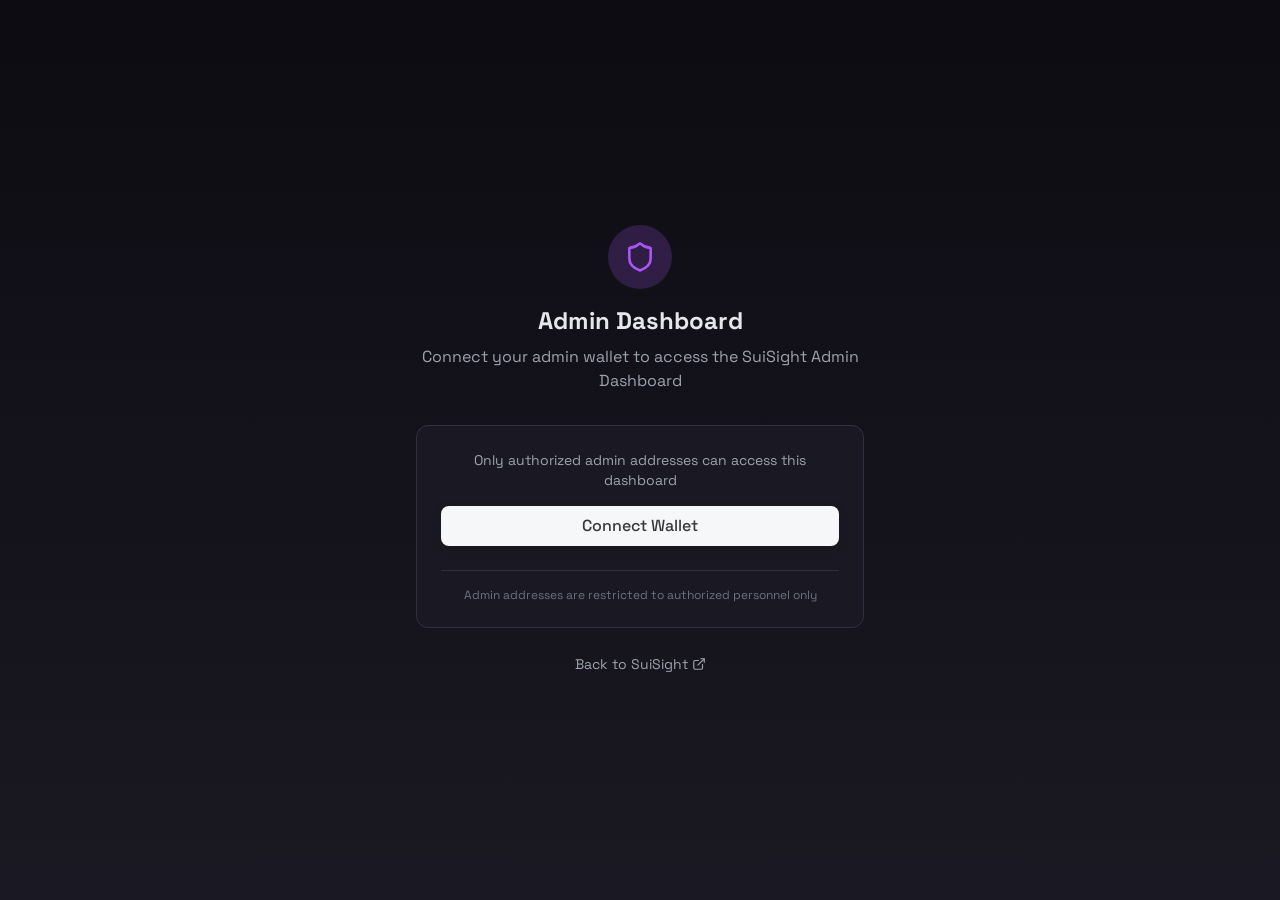
<file: index.html>
<!DOCTYPE html>
<html lang="en">
  <head>
    <meta charset="UTF-8" />
    <link rel="icon" type="image/svg+xml" href="/vite.svg" />
    <meta name="viewport" content="width=device-width, initial-scale=1.0" />
    <title>SuiSight Admin - Dashboard</title>
    <meta name="description" content="SuiSight Admin Dashboard - Manage DAO proposals and prediction markets" />
    
    <!-- Preload critical fonts -->
    <link rel="preconnect" href="https://fonts.googleapis.com">
    <link rel="preconnect" href="https://fonts.gstatic.com" crossorigin>
    
    <!-- CSS Variables for theming -->
    <style>
      :root {
        --brand-primary: #0ea5e9;
        --brand-primary-hover: #0284c7;
        --brand-secondary: #06b6d4;
        --brand-accent: #8b5cf6;
        --brand-success: #10b981;
        --brand-warning: #f59e0b;
        --brand-error: #ef4444;
        --brand-bg: #0a0f1c;
        --brand-surface: #1a1f2e;
        --brand-outline: #2a2f3e;
        --brand-text-primary: #ffffff;
        --brand-text-secondary: #94a3b8;
        --brand-text-muted: #64748b;
      }
      
      /* Dark theme overrides */
      @media (prefers-color-scheme: dark) {
        :root {
          --brand-bg: #0a0f1c;
          --brand-surface: #1a1f2e;
          --brand-outline: #2a2f3e;
          --brand-text-primary: #ffffff;
          --brand-text-secondary: #94a3b8;
          --brand-text-muted: #64748b;
        }
      }
      
      /* Loading spinner */
      .loading-spinner {
        display: inline-block;
        width: 20px;
        height: 20px;
        border: 3px solid rgba(255, 255, 255, 0.3);
        border-radius: 50%;
        border-top-color: var(--brand-primary);
        animation: spin 1s ease-in-out infinite;
      }
      
      @keyframes spin {
        to { transform: rotate(360deg); }
      }
      
      /* Initial loading state */
      body {
        margin: 0;
        padding: 0;
        font-family: -apple-system, BlinkMacSystemFont, 'Segoe UI', Roboto, Oxygen, Ubuntu, Cantarell, sans-serif;
        background-color: var(--brand-bg);
        color: var(--brand-text-primary);
        line-height: 1.6;
      }
      
      #root {
        min-height: 100vh;
        display: flex;
        align-items: center;
        justify-content: center;
      }
      
      .initial-loading {
        text-align: center;
        padding: 2rem;
      }
      
      .initial-loading h1 {
        margin: 0 0 1rem 0;
        font-size: 2rem;
        font-weight: 700;
        color: var(--brand-primary);
      }
      
      .initial-loading p {
        margin: 0 0 1.5rem 0;
        color: var(--brand-text-secondary);
      }
    </style>
    <script type="module" crossorigin src="/assets/index-CqdfZawt.js"></script>
    <link rel="stylesheet" crossorigin href="/assets/index-DRM-BKCk.css">
  </head>
  <body>
    <div id="root">
      <div class="initial-loading">
        <h1>SuiSight Admin</h1>
        <p>Loading admin dashboard...</p>
        <div class="loading-spinner"></div>
      </div>
    </div>
  </body>
</html>
</file>
<file: assets/index-DRM-BKCk.css>
@charset "UTF-8";@import"https://fonts.googleapis.com/css2?family=Space+Grotesk:wght@300;400;500;600;700&display=swap";.react-datepicker__navigation-icon:before,.react-datepicker__year-read-view--down-arrow,.react-datepicker__month-read-view--down-arrow,.react-datepicker__month-year-read-view--down-arrow{border-color:#ccc;border-style:solid;border-width:3px 3px 0 0;content:"";display:block;height:9px;position:absolute;top:6px;width:9px}.react-datepicker-wrapper{display:inline-block;padding:0;border:0}.react-datepicker{font-family:Helvetica Neue,helvetica,arial,sans-serif;font-size:.8rem;background-color:#fff;color:#000;border:1px solid #aeaeae;border-radius:.3rem;display:inline-block;position:relative;line-height:initial}.react-datepicker--time-only .react-datepicker__time-container{border-left:0}.react-datepicker--time-only .react-datepicker__time,.react-datepicker--time-only .react-datepicker__time-box{border-bottom-left-radius:.3rem;border-bottom-right-radius:.3rem}.react-datepicker-popper{z-index:1;line-height:0}.react-datepicker-popper .react-datepicker__triangle{stroke:#aeaeae}.react-datepicker-popper[data-placement^=bottom] .react-datepicker__triangle{fill:#f0f0f0;color:#f0f0f0}.react-datepicker-popper[data-placement^=top] .react-datepicker__triangle{fill:#fff;color:#fff}.react-datepicker__header{text-align:center;background-color:#f0f0f0;border-bottom:1px solid #aeaeae;border-top-left-radius:.3rem;padding:8px 0;position:relative}.react-datepicker__header--time{padding-bottom:8px;padding-left:5px;padding-right:5px}.react-datepicker__header--time:not(.react-datepicker__header--time--only){border-top-left-radius:0}.react-datepicker__header:not(.react-datepicker__header--has-time-select){border-top-right-radius:.3rem}.react-datepicker__year-dropdown-container--select,.react-datepicker__month-dropdown-container--select,.react-datepicker__month-year-dropdown-container--select,.react-datepicker__year-dropdown-container--scroll,.react-datepicker__month-dropdown-container--scroll,.react-datepicker__month-year-dropdown-container--scroll{display:inline-block;margin:0 15px}.react-datepicker__current-month,.react-datepicker-time__header,.react-datepicker-year-header{margin-top:0;color:#000;font-weight:700;font-size:.944rem}h2.react-datepicker__current-month{padding:0;margin:0}.react-datepicker-time__header{text-overflow:ellipsis;white-space:nowrap;overflow:hidden}.react-datepicker__navigation{align-items:center;background:none;display:flex;justify-content:center;text-align:center;cursor:pointer;position:absolute;top:2px;padding:0;border:none;z-index:1;height:32px;width:32px;text-indent:-999em;overflow:hidden}.react-datepicker__navigation--previous{left:2px}.react-datepicker__navigation--next{right:2px}.react-datepicker__navigation--next--with-time:not(.react-datepicker__navigation--next--with-today-button){right:85px}.react-datepicker__navigation--years{position:relative;top:0;display:block;margin-left:auto;margin-right:auto}.react-datepicker__navigation--years-previous{top:4px}.react-datepicker__navigation--years-upcoming{top:-4px}.react-datepicker__navigation:hover *:before{border-color:#a6a6a6}.react-datepicker__navigation-icon{position:relative;top:-1px;font-size:20px;width:0}.react-datepicker__navigation-icon--next{left:-2px}.react-datepicker__navigation-icon--next:before{transform:rotate(45deg);left:-7px}.react-datepicker__navigation-icon--previous{right:-2px}.react-datepicker__navigation-icon--previous:before{transform:rotate(225deg);right:-7px}.react-datepicker__month-container{float:left}.react-datepicker__year{margin:.4rem;text-align:center}.react-datepicker__year-wrapper{display:flex;flex-wrap:wrap;max-width:180px}.react-datepicker__year .react-datepicker__year-text{display:inline-block;width:4rem;margin:2px}.react-datepicker__month{margin:.4rem;text-align:center}.react-datepicker__month .react-datepicker__month-text,.react-datepicker__month .react-datepicker__quarter-text{display:inline-block;width:4rem;margin:2px}.react-datepicker__input-time-container{clear:both;width:100%;float:left;margin:5px 0 10px 15px;text-align:left}.react-datepicker__input-time-container .react-datepicker-time__caption,.react-datepicker__input-time-container .react-datepicker-time__input-container{display:inline-block}.react-datepicker__input-time-container .react-datepicker-time__input-container .react-datepicker-time__input{display:inline-block;margin-left:10px}.react-datepicker__input-time-container .react-datepicker-time__input-container .react-datepicker-time__input input{width:auto}.react-datepicker__input-time-container .react-datepicker-time__input-container .react-datepicker-time__input input[type=time]::-webkit-inner-spin-button,.react-datepicker__input-time-container .react-datepicker-time__input-container .react-datepicker-time__input input[type=time]::-webkit-outer-spin-button{-webkit-appearance:none;margin:0}.react-datepicker__input-time-container .react-datepicker-time__input-container .react-datepicker-time__input input[type=time]{-moz-appearance:textfield}.react-datepicker__input-time-container .react-datepicker-time__input-container .react-datepicker-time__delimiter{margin-left:5px;display:inline-block}.react-datepicker__time-container{float:right;border-left:1px solid #aeaeae;width:85px}.react-datepicker__time-container--with-today-button{display:inline;border:1px solid #aeaeae;border-radius:.3rem;position:absolute;right:-87px;top:0}.react-datepicker__time-container .react-datepicker__time{position:relative;background:#fff;border-bottom-right-radius:.3rem}.react-datepicker__time-container .react-datepicker__time .react-datepicker__time-box{width:85px;overflow-x:hidden;margin:0 auto;text-align:center;border-bottom-right-radius:.3rem}.react-datepicker__time-container .react-datepicker__time .react-datepicker__time-box ul.react-datepicker__time-list{list-style:none;margin:0;height:calc(195px + .85rem);overflow-y:scroll;padding-right:0;padding-left:0;width:100%;box-sizing:content-box}.react-datepicker__time-container .react-datepicker__time .react-datepicker__time-box ul.react-datepicker__time-list li.react-datepicker__time-list-item{height:30px;padding:5px 10px;white-space:nowrap}.react-datepicker__time-container .react-datepicker__time .react-datepicker__time-box ul.react-datepicker__time-list li.react-datepicker__time-list-item:hover{cursor:pointer;background-color:#f0f0f0}.react-datepicker__time-container .react-datepicker__time .react-datepicker__time-box ul.react-datepicker__time-list li.react-datepicker__time-list-item--selected{background-color:#216ba5;color:#fff;font-weight:700}.react-datepicker__time-container .react-datepicker__time .react-datepicker__time-box ul.react-datepicker__time-list li.react-datepicker__time-list-item--selected:hover{background-color:#216ba5}.react-datepicker__time-container .react-datepicker__time .react-datepicker__time-box ul.react-datepicker__time-list li.react-datepicker__time-list-item--disabled{color:#ccc}.react-datepicker__time-container .react-datepicker__time .react-datepicker__time-box ul.react-datepicker__time-list li.react-datepicker__time-list-item--disabled:hover{cursor:default;background-color:transparent}.react-datepicker__week-number{color:#ccc;display:inline-block;width:1.7rem;line-height:1.7rem;text-align:center;margin:.166rem}.react-datepicker__week-number.react-datepicker__week-number--clickable{cursor:pointer}.react-datepicker__week-number.react-datepicker__week-number--clickable:not(.react-datepicker__week-number--selected):hover{border-radius:.3rem;background-color:#f0f0f0}.react-datepicker__week-number--selected{border-radius:.3rem;background-color:#216ba5;color:#fff}.react-datepicker__week-number--selected:hover{background-color:#1d5d90}.react-datepicker__day-names{white-space:nowrap;margin-bottom:-8px}.react-datepicker__week{white-space:nowrap}.react-datepicker__day-name,.react-datepicker__day,.react-datepicker__time-name{color:#000;display:inline-block;width:1.7rem;line-height:1.7rem;text-align:center;margin:.166rem}.react-datepicker__day,.react-datepicker__month-text,.react-datepicker__quarter-text,.react-datepicker__year-text{cursor:pointer}.react-datepicker__day:not([aria-disabled=true]):hover,.react-datepicker__month-text:not([aria-disabled=true]):hover,.react-datepicker__quarter-text:not([aria-disabled=true]):hover,.react-datepicker__year-text:not([aria-disabled=true]):hover{border-radius:.3rem;background-color:#f0f0f0}.react-datepicker__day--today,.react-datepicker__month-text--today,.react-datepicker__quarter-text--today,.react-datepicker__year-text--today{font-weight:700}.react-datepicker__day--highlighted,.react-datepicker__month-text--highlighted,.react-datepicker__quarter-text--highlighted,.react-datepicker__year-text--highlighted{border-radius:.3rem;background-color:#3dcc4a;color:#fff}.react-datepicker__day--highlighted:not([aria-disabled=true]):hover,.react-datepicker__month-text--highlighted:not([aria-disabled=true]):hover,.react-datepicker__quarter-text--highlighted:not([aria-disabled=true]):hover,.react-datepicker__year-text--highlighted:not([aria-disabled=true]):hover{background-color:#32be3f}.react-datepicker__day--highlighted-custom-1,.react-datepicker__month-text--highlighted-custom-1,.react-datepicker__quarter-text--highlighted-custom-1,.react-datepicker__year-text--highlighted-custom-1{color:#f0f}.react-datepicker__day--highlighted-custom-2,.react-datepicker__month-text--highlighted-custom-2,.react-datepicker__quarter-text--highlighted-custom-2,.react-datepicker__year-text--highlighted-custom-2{color:green}.react-datepicker__day--holidays,.react-datepicker__month-text--holidays,.react-datepicker__quarter-text--holidays,.react-datepicker__year-text--holidays{position:relative;border-radius:.3rem;background-color:#ff6803;color:#fff}.react-datepicker__day--holidays .overlay,.react-datepicker__month-text--holidays .overlay,.react-datepicker__quarter-text--holidays .overlay,.react-datepicker__year-text--holidays .overlay{position:absolute;bottom:100%;left:50%;transform:translate(-50%);background-color:#333;color:#fff;padding:4px;border-radius:4px;white-space:nowrap;visibility:hidden;opacity:0;transition:visibility 0s,opacity .3s ease-in-out}.react-datepicker__day--holidays:not([aria-disabled=true]):hover,.react-datepicker__month-text--holidays:not([aria-disabled=true]):hover,.react-datepicker__quarter-text--holidays:not([aria-disabled=true]):hover,.react-datepicker__year-text--holidays:not([aria-disabled=true]):hover{background-color:#cf5300}.react-datepicker__day--holidays:hover .overlay,.react-datepicker__month-text--holidays:hover .overlay,.react-datepicker__quarter-text--holidays:hover .overlay,.react-datepicker__year-text--holidays:hover .overlay{visibility:visible;opacity:1}.react-datepicker__day--selected,.react-datepicker__day--in-selecting-range,.react-datepicker__day--in-range,.react-datepicker__month-text--selected,.react-datepicker__month-text--in-selecting-range,.react-datepicker__month-text--in-range,.react-datepicker__quarter-text--selected,.react-datepicker__quarter-text--in-selecting-range,.react-datepicker__quarter-text--in-range,.react-datepicker__year-text--selected,.react-datepicker__year-text--in-selecting-range,.react-datepicker__year-text--in-range{border-radius:.3rem;background-color:#216ba5;color:#fff}.react-datepicker__day--selected:not([aria-disabled=true]):hover,.react-datepicker__day--in-selecting-range:not([aria-disabled=true]):hover,.react-datepicker__day--in-range:not([aria-disabled=true]):hover,.react-datepicker__month-text--selected:not([aria-disabled=true]):hover,.react-datepicker__month-text--in-selecting-range:not([aria-disabled=true]):hover,.react-datepicker__month-text--in-range:not([aria-disabled=true]):hover,.react-datepicker__quarter-text--selected:not([aria-disabled=true]):hover,.react-datepicker__quarter-text--in-selecting-range:not([aria-disabled=true]):hover,.react-datepicker__quarter-text--in-range:not([aria-disabled=true]):hover,.react-datepicker__year-text--selected:not([aria-disabled=true]):hover,.react-datepicker__year-text--in-selecting-range:not([aria-disabled=true]):hover,.react-datepicker__year-text--in-range:not([aria-disabled=true]):hover{background-color:#1d5d90}.react-datepicker__day--keyboard-selected,.react-datepicker__month-text--keyboard-selected,.react-datepicker__quarter-text--keyboard-selected,.react-datepicker__year-text--keyboard-selected{border-radius:.3rem;background-color:#bad9f1;color:#000}.react-datepicker__day--keyboard-selected:not([aria-disabled=true]):hover,.react-datepicker__month-text--keyboard-selected:not([aria-disabled=true]):hover,.react-datepicker__quarter-text--keyboard-selected:not([aria-disabled=true]):hover,.react-datepicker__year-text--keyboard-selected:not([aria-disabled=true]):hover{background-color:#1d5d90}.react-datepicker__day--in-selecting-range:not(.react-datepicker__day--in-range,.react-datepicker__month-text--in-range,.react-datepicker__quarter-text--in-range,.react-datepicker__year-text--in-range),.react-datepicker__month-text--in-selecting-range:not(.react-datepicker__day--in-range,.react-datepicker__month-text--in-range,.react-datepicker__quarter-text--in-range,.react-datepicker__year-text--in-range),.react-datepicker__quarter-text--in-selecting-range:not(.react-datepicker__day--in-range,.react-datepicker__month-text--in-range,.react-datepicker__quarter-text--in-range,.react-datepicker__year-text--in-range),.react-datepicker__year-text--in-selecting-range:not(.react-datepicker__day--in-range,.react-datepicker__month-text--in-range,.react-datepicker__quarter-text--in-range,.react-datepicker__year-text--in-range){background-color:#216ba580}.react-datepicker__month--selecting-range .react-datepicker__day--in-range:not(.react-datepicker__day--in-selecting-range,.react-datepicker__month-text--in-selecting-range,.react-datepicker__quarter-text--in-selecting-range,.react-datepicker__year-text--in-selecting-range),.react-datepicker__year--selecting-range .react-datepicker__day--in-range:not(.react-datepicker__day--in-selecting-range,.react-datepicker__month-text--in-selecting-range,.react-datepicker__quarter-text--in-selecting-range,.react-datepicker__year-text--in-selecting-range),.react-datepicker__month--selecting-range .react-datepicker__month-text--in-range:not(.react-datepicker__day--in-selecting-range,.react-datepicker__month-text--in-selecting-range,.react-datepicker__quarter-text--in-selecting-range,.react-datepicker__year-text--in-selecting-range),.react-datepicker__year--selecting-range .react-datepicker__month-text--in-range:not(.react-datepicker__day--in-selecting-range,.react-datepicker__month-text--in-selecting-range,.react-datepicker__quarter-text--in-selecting-range,.react-datepicker__year-text--in-selecting-range),.react-datepicker__month--selecting-range .react-datepicker__quarter-text--in-range:not(.react-datepicker__day--in-selecting-range,.react-datepicker__month-text--in-selecting-range,.react-datepicker__quarter-text--in-selecting-range,.react-datepicker__year-text--in-selecting-range),.react-datepicker__year--selecting-range .react-datepicker__quarter-text--in-range:not(.react-datepicker__day--in-selecting-range,.react-datepicker__month-text--in-selecting-range,.react-datepicker__quarter-text--in-selecting-range,.react-datepicker__year-text--in-selecting-range),.react-datepicker__month--selecting-range .react-datepicker__year-text--in-range:not(.react-datepicker__day--in-selecting-range,.react-datepicker__month-text--in-selecting-range,.react-datepicker__quarter-text--in-selecting-range,.react-datepicker__year-text--in-selecting-range),.react-datepicker__year--selecting-range .react-datepicker__year-text--in-range:not(.react-datepicker__day--in-selecting-range,.react-datepicker__month-text--in-selecting-range,.react-datepicker__quarter-text--in-selecting-range,.react-datepicker__year-text--in-selecting-range){background-color:#f0f0f0;color:#000}.react-datepicker__day--disabled,.react-datepicker__month-text--disabled,.react-datepicker__quarter-text--disabled,.react-datepicker__year-text--disabled{cursor:default;color:#ccc}.react-datepicker__day--disabled .overlay,.react-datepicker__month-text--disabled .overlay,.react-datepicker__quarter-text--disabled .overlay,.react-datepicker__year-text--disabled .overlay{position:absolute;bottom:70%;left:50%;transform:translate(-50%);background-color:#333;color:#fff;padding:4px;border-radius:4px;white-space:nowrap;visibility:hidden;opacity:0;transition:visibility 0s,opacity .3s ease-in-out}.react-datepicker__input-container{position:relative;display:inline-block;width:100%}.react-datepicker__input-container .react-datepicker__calendar-icon{position:absolute;padding:.5rem;box-sizing:content-box}.react-datepicker__view-calendar-icon input{padding:6px 10px 5px 25px}.react-datepicker__year-read-view,.react-datepicker__month-read-view,.react-datepicker__month-year-read-view{border:1px solid transparent;border-radius:.3rem;position:relative}.react-datepicker__year-read-view:hover,.react-datepicker__month-read-view:hover,.react-datepicker__month-year-read-view:hover{cursor:pointer}.react-datepicker__year-read-view:hover .react-datepicker__year-read-view--down-arrow,.react-datepicker__year-read-view:hover .react-datepicker__month-read-view--down-arrow,.react-datepicker__month-read-view:hover .react-datepicker__year-read-view--down-arrow,.react-datepicker__month-read-view:hover .react-datepicker__month-read-view--down-arrow,.react-datepicker__month-year-read-view:hover .react-datepicker__year-read-view--down-arrow,.react-datepicker__month-year-read-view:hover .react-datepicker__month-read-view--down-arrow{border-top-color:#b3b3b3}.react-datepicker__year-read-view--down-arrow,.react-datepicker__month-read-view--down-arrow,.react-datepicker__month-year-read-view--down-arrow{transform:rotate(135deg);right:-16px;top:0}.react-datepicker__year-dropdown,.react-datepicker__month-dropdown,.react-datepicker__month-year-dropdown{background-color:#f0f0f0;position:absolute;width:50%;left:25%;top:30px;z-index:1;text-align:center;border-radius:.3rem;border:1px solid #aeaeae}.react-datepicker__year-dropdown:hover,.react-datepicker__month-dropdown:hover,.react-datepicker__month-year-dropdown:hover{cursor:pointer}.react-datepicker__year-dropdown--scrollable,.react-datepicker__month-dropdown--scrollable,.react-datepicker__month-year-dropdown--scrollable{height:150px;overflow-y:scroll}.react-datepicker__year-option,.react-datepicker__month-option,.react-datepicker__month-year-option{line-height:20px;width:100%;display:block;margin-left:auto;margin-right:auto}.react-datepicker__year-option:first-of-type,.react-datepicker__month-option:first-of-type,.react-datepicker__month-year-option:first-of-type{border-top-left-radius:.3rem;border-top-right-radius:.3rem}.react-datepicker__year-option:last-of-type,.react-datepicker__month-option:last-of-type,.react-datepicker__month-year-option:last-of-type{-webkit-user-select:none;-moz-user-select:none;user-select:none;border-bottom-left-radius:.3rem;border-bottom-right-radius:.3rem}.react-datepicker__year-option:hover,.react-datepicker__month-option:hover,.react-datepicker__month-year-option:hover{background-color:#ccc}.react-datepicker__year-option:hover .react-datepicker__navigation--years-upcoming,.react-datepicker__month-option:hover .react-datepicker__navigation--years-upcoming,.react-datepicker__month-year-option:hover .react-datepicker__navigation--years-upcoming{border-bottom-color:#b3b3b3}.react-datepicker__year-option:hover .react-datepicker__navigation--years-previous,.react-datepicker__month-option:hover .react-datepicker__navigation--years-previous,.react-datepicker__month-year-option:hover .react-datepicker__navigation--years-previous{border-top-color:#b3b3b3}.react-datepicker__year-option--selected,.react-datepicker__month-option--selected,.react-datepicker__month-year-option--selected{position:absolute;left:15px}.react-datepicker__close-icon{cursor:pointer;background-color:transparent;border:0;outline:0;padding:0 6px 0 0;position:absolute;top:0;right:0;height:100%;display:table-cell;vertical-align:middle}.react-datepicker__close-icon:after{cursor:pointer;background-color:#216ba5;color:#fff;border-radius:50%;height:16px;width:16px;padding:2px;font-size:12px;line-height:1;text-align:center;display:table-cell;vertical-align:middle;content:"×"}.react-datepicker__close-icon--disabled{cursor:default}.react-datepicker__close-icon--disabled:after{cursor:default;background-color:#ccc}.react-datepicker__today-button{background:#f0f0f0;border-top:1px solid #aeaeae;cursor:pointer;text-align:center;font-weight:700;padding:5px 0;clear:left}.react-datepicker__portal{position:fixed;width:100vw;height:100vh;background-color:#000c;left:0;top:0;justify-content:center;align-items:center;display:flex;z-index:2147483647}.react-datepicker__portal .react-datepicker__day-name,.react-datepicker__portal .react-datepicker__day,.react-datepicker__portal .react-datepicker__time-name{width:3rem;line-height:3rem}@media (max-width: 400px),(max-height: 550px){.react-datepicker__portal .react-datepicker__day-name,.react-datepicker__portal .react-datepicker__day,.react-datepicker__portal .react-datepicker__time-name{width:2rem;line-height:2rem}}.react-datepicker__portal .react-datepicker__current-month,.react-datepicker__portal .react-datepicker-time__header{font-size:1.44rem}.react-datepicker__children-container{width:13.8rem;margin:.4rem;padding-right:.2rem;padding-left:.2rem;height:auto}.react-datepicker__aria-live{position:absolute;clip-path:circle(0);border:0;height:1px;margin:-1px;overflow:hidden;padding:0;width:1px;white-space:nowrap}.react-datepicker__calendar-icon{width:1em;height:1em;vertical-align:-.125em}*,:before,:after{--tw-border-spacing-x: 0;--tw-border-spacing-y: 0;--tw-translate-x: 0;--tw-translate-y: 0;--tw-rotate: 0;--tw-skew-x: 0;--tw-skew-y: 0;--tw-scale-x: 1;--tw-scale-y: 1;--tw-pan-x: ;--tw-pan-y: ;--tw-pinch-zoom: ;--tw-scroll-snap-strictness: proximity;--tw-gradient-from-position: ;--tw-gradient-via-position: ;--tw-gradient-to-position: ;--tw-ordinal: ;--tw-slashed-zero: ;--tw-numeric-figure: ;--tw-numeric-spacing: ;--tw-numeric-fraction: ;--tw-ring-inset: ;--tw-ring-offset-width: 0px;--tw-ring-offset-color: #fff;--tw-ring-color: rgb(59 130 246 / .5);--tw-ring-offset-shadow: 0 0 #0000;--tw-ring-shadow: 0 0 #0000;--tw-shadow: 0 0 #0000;--tw-shadow-colored: 0 0 #0000;--tw-blur: ;--tw-brightness: ;--tw-contrast: ;--tw-grayscale: ;--tw-hue-rotate: ;--tw-invert: ;--tw-saturate: ;--tw-sepia: ;--tw-drop-shadow: ;--tw-backdrop-blur: ;--tw-backdrop-brightness: ;--tw-backdrop-contrast: ;--tw-backdrop-grayscale: ;--tw-backdrop-hue-rotate: ;--tw-backdrop-invert: ;--tw-backdrop-opacity: ;--tw-backdrop-saturate: ;--tw-backdrop-sepia: ;--tw-contain-size: ;--tw-contain-layout: ;--tw-contain-paint: ;--tw-contain-style: }::backdrop{--tw-border-spacing-x: 0;--tw-border-spacing-y: 0;--tw-translate-x: 0;--tw-translate-y: 0;--tw-rotate: 0;--tw-skew-x: 0;--tw-skew-y: 0;--tw-scale-x: 1;--tw-scale-y: 1;--tw-pan-x: ;--tw-pan-y: ;--tw-pinch-zoom: ;--tw-scroll-snap-strictness: proximity;--tw-gradient-from-position: ;--tw-gradient-via-position: ;--tw-gradient-to-position: ;--tw-ordinal: ;--tw-slashed-zero: ;--tw-numeric-figure: ;--tw-numeric-spacing: ;--tw-numeric-fraction: ;--tw-ring-inset: ;--tw-ring-offset-width: 0px;--tw-ring-offset-color: #fff;--tw-ring-color: rgb(59 130 246 / .5);--tw-ring-offset-shadow: 0 0 #0000;--tw-ring-shadow: 0 0 #0000;--tw-shadow: 0 0 #0000;--tw-shadow-colored: 0 0 #0000;--tw-blur: ;--tw-brightness: ;--tw-contrast: ;--tw-grayscale: ;--tw-hue-rotate: ;--tw-invert: ;--tw-saturate: ;--tw-sepia: ;--tw-drop-shadow: ;--tw-backdrop-blur: ;--tw-backdrop-brightness: ;--tw-backdrop-contrast: ;--tw-backdrop-grayscale: ;--tw-backdrop-hue-rotate: ;--tw-backdrop-invert: ;--tw-backdrop-opacity: ;--tw-backdrop-saturate: ;--tw-backdrop-sepia: ;--tw-contain-size: ;--tw-contain-layout: ;--tw-contain-paint: ;--tw-contain-style: }*,:before,:after{box-sizing:border-box;border-width:0;border-style:solid;border-color:#e5e7eb}:before,:after{--tw-content: ""}html,:host{line-height:1.5;-webkit-text-size-adjust:100%;-moz-tab-size:4;-o-tab-size:4;tab-size:4;font-family:Space Grotesk,sans-serif;font-feature-settings:normal;font-variation-settings:normal;-webkit-tap-highlight-color:transparent}body{margin:0;line-height:inherit}hr{height:0;color:inherit;border-top-width:1px}abbr:where([title]){-webkit-text-decoration:underline dotted;text-decoration:underline dotted}h1,h2,h3,h4,h5,h6{font-size:inherit;font-weight:inherit}a{color:inherit;text-decoration:inherit}b,strong{font-weight:bolder}code,kbd,samp,pre{font-family:ui-monospace,SFMono-Regular,Menlo,Monaco,Consolas,Liberation Mono,Courier New,monospace;font-feature-settings:normal;font-variation-settings:normal;font-size:1em}small{font-size:80%}sub,sup{font-size:75%;line-height:0;position:relative;vertical-align:baseline}sub{bottom:-.25em}sup{top:-.5em}table{text-indent:0;border-color:inherit;border-collapse:collapse}button,input,optgroup,select,textarea{font-family:inherit;font-feature-settings:inherit;font-variation-settings:inherit;font-size:100%;font-weight:inherit;line-height:inherit;letter-spacing:inherit;color:inherit;margin:0;padding:0}button,select{text-transform:none}button,input:where([type=button]),input:where([type=reset]),input:where([type=submit]){-webkit-appearance:button;background-color:transparent;background-image:none}:-moz-focusring{outline:auto}:-moz-ui-invalid{box-shadow:none}progress{vertical-align:baseline}::-webkit-inner-spin-button,::-webkit-outer-spin-button{height:auto}[type=search]{-webkit-appearance:textfield;outline-offset:-2px}::-webkit-search-decoration{-webkit-appearance:none}::-webkit-file-upload-button{-webkit-appearance:button;font:inherit}summary{display:list-item}blockquote,dl,dd,h1,h2,h3,h4,h5,h6,hr,figure,p,pre{margin:0}fieldset{margin:0;padding:0}legend{padding:0}ol,ul,menu{list-style:none;margin:0;padding:0}dialog{padding:0}textarea{resize:vertical}input::-moz-placeholder,textarea::-moz-placeholder{opacity:1;color:#9ca3af}input::placeholder,textarea::placeholder{opacity:1;color:#9ca3af}button,[role=button]{cursor:pointer}:disabled{cursor:default}img,svg,video,canvas,audio,iframe,embed,object{display:block;vertical-align:middle}img,video{max-width:100%;height:auto}[hidden]:where(:not([hidden=until-found])){display:none}.pointer-events-none{pointer-events:none}.static{position:static}.fixed{position:fixed}.absolute{position:absolute}.relative{position:relative}.inset-0{inset:0}.inset-y-0{top:0;bottom:0}.-right-3{right:-.75rem}.left-0{left:0}.left-3{left:.75rem}.left-full{left:100%}.right-0{right:0}.right-1{right:.25rem}.right-3{right:.75rem}.top-1{top:.25rem}.top-1\/2{top:50%}.top-full{top:100%}.z-10{z-index:10}.z-40{z-index:40}.z-50{z-index:50}.mx-1{margin-left:.25rem;margin-right:.25rem}.mx-auto{margin-left:auto;margin-right:auto}.my-2{margin-top:.5rem;margin-bottom:.5rem}.mb-1{margin-bottom:.25rem}.mb-2{margin-bottom:.5rem}.mb-3{margin-bottom:.75rem}.mb-4{margin-bottom:1rem}.mb-6{margin-bottom:1.5rem}.mb-8{margin-bottom:2rem}.ml-1{margin-left:.25rem}.ml-2{margin-left:.5rem}.mr-3{margin-right:.75rem}.mt-0\.5{margin-top:.125rem}.mt-1{margin-top:.25rem}.mt-2{margin-top:.5rem}.mt-6{margin-top:1.5rem}.line-clamp-1{overflow:hidden;display:-webkit-box;-webkit-box-orient:vertical;-webkit-line-clamp:1}.line-clamp-2{overflow:hidden;display:-webkit-box;-webkit-box-orient:vertical;-webkit-line-clamp:2}.block{display:block}.inline-block{display:inline-block}.flex{display:flex}.inline-flex{display:inline-flex}.grid{display:grid}.hidden{display:none}.h-1\.5{height:.375rem}.h-10{height:2.5rem}.h-12{height:3rem}.h-16{height:4rem}.h-2{height:.5rem}.h-32{height:8rem}.h-4{height:1rem}.h-48{height:12rem}.h-5{height:1.25rem}.h-full{height:100%}.min-h-screen{min-height:100vh}.w-10{width:2.5rem}.w-12{width:3rem}.w-16{width:4rem}.w-2{width:.5rem}.w-4{width:1rem}.w-5{width:1.25rem}.w-64{width:16rem}.w-80{width:20rem}.w-full{width:100%}.min-w-0{min-width:0px}.max-w-md{max-width:28rem}.flex-1{flex:1 1 0%}.flex-shrink-0{flex-shrink:0}.-translate-x-full{--tw-translate-x: -100%;transform:translate(var(--tw-translate-x),var(--tw-translate-y)) rotate(var(--tw-rotate)) skew(var(--tw-skew-x)) skewY(var(--tw-skew-y)) scaleX(var(--tw-scale-x)) scaleY(var(--tw-scale-y))}.-translate-y-1\/2{--tw-translate-y: -50%;transform:translate(var(--tw-translate-x),var(--tw-translate-y)) rotate(var(--tw-rotate)) skew(var(--tw-skew-x)) skewY(var(--tw-skew-y)) scaleX(var(--tw-scale-x)) scaleY(var(--tw-scale-y))}.translate-x-0{--tw-translate-x: 0px;transform:translate(var(--tw-translate-x),var(--tw-translate-y)) rotate(var(--tw-rotate)) skew(var(--tw-skew-x)) skewY(var(--tw-skew-y)) scaleX(var(--tw-scale-x)) scaleY(var(--tw-scale-y))}.rotate-180{--tw-rotate: 180deg;transform:translate(var(--tw-translate-x),var(--tw-translate-y)) rotate(var(--tw-rotate)) skew(var(--tw-skew-x)) skewY(var(--tw-skew-y)) scaleX(var(--tw-scale-x)) scaleY(var(--tw-scale-y))}.transform{transform:translate(var(--tw-translate-x),var(--tw-translate-y)) rotate(var(--tw-rotate)) skew(var(--tw-skew-x)) skewY(var(--tw-skew-y)) scaleX(var(--tw-scale-x)) scaleY(var(--tw-scale-y))}.animate-pulse{animation:pulse 2s cubic-bezier(.4,0,.6,1) infinite}@keyframes spin{to{transform:rotate(360deg)}}.animate-spin{animation:spin 1s linear infinite}.cursor-pointer{cursor:pointer}.grid-cols-2{grid-template-columns:repeat(2,minmax(0,1fr))}.flex-col{flex-direction:column}.flex-wrap{flex-wrap:wrap}.items-start{align-items:flex-start}.items-center{align-items:center}.justify-center{justify-content:center}.justify-between{justify-content:space-between}.gap-1{gap:.25rem}.gap-2{gap:.5rem}.gap-3{gap:.75rem}.gap-4{gap:1rem}.gap-6{gap:1.5rem}.space-x-1>:not([hidden])~:not([hidden]){--tw-space-x-reverse: 0;margin-right:calc(.25rem * var(--tw-space-x-reverse));margin-left:calc(.25rem * calc(1 - var(--tw-space-x-reverse)))}.space-y-1>:not([hidden])~:not([hidden]){--tw-space-y-reverse: 0;margin-top:calc(.25rem * calc(1 - var(--tw-space-y-reverse)));margin-bottom:calc(.25rem * var(--tw-space-y-reverse))}.space-y-2>:not([hidden])~:not([hidden]){--tw-space-y-reverse: 0;margin-top:calc(.5rem * calc(1 - var(--tw-space-y-reverse)));margin-bottom:calc(.5rem * var(--tw-space-y-reverse))}.space-y-3>:not([hidden])~:not([hidden]){--tw-space-y-reverse: 0;margin-top:calc(.75rem * calc(1 - var(--tw-space-y-reverse)));margin-bottom:calc(.75rem * var(--tw-space-y-reverse))}.space-y-4>:not([hidden])~:not([hidden]){--tw-space-y-reverse: 0;margin-top:calc(1rem * calc(1 - var(--tw-space-y-reverse)));margin-bottom:calc(1rem * var(--tw-space-y-reverse))}.space-y-6>:not([hidden])~:not([hidden]){--tw-space-y-reverse: 0;margin-top:calc(1.5rem * calc(1 - var(--tw-space-y-reverse)));margin-bottom:calc(1.5rem * var(--tw-space-y-reverse))}.overflow-auto{overflow:auto}.overflow-hidden{overflow:hidden}.overflow-y-auto{overflow-y:auto}.truncate{overflow:hidden;text-overflow:ellipsis;white-space:nowrap}.whitespace-nowrap{white-space:nowrap}.break-all{word-break:break-all}.rounded{border-radius:.25rem}.rounded-full{border-radius:9999px}.rounded-lg{border-radius:.5rem}.rounded-md{border-radius:.375rem}.rounded-xl{border-radius:.75rem}.border{border-width:1px}.border-2{border-width:2px}.border-b{border-bottom-width:1px}.border-r{border-right-width:1px}.border-t{border-top-width:1px}.border-blue-500\/30{border-color:#3b82f64d}.border-brand-outline{--tw-border-opacity: 1;border-color:rgb(51 46 68 / var(--tw-border-opacity, 1))}.border-brand-primary{--tw-border-opacity: 1;border-color:rgb(168 85 247 / var(--tw-border-opacity, 1))}.border-brand-primary\/30{border-color:#a855f74d}.border-gray-500\/30{border-color:#6b72804d}.border-green-500\/30{border-color:#22c55e4d}.border-orange-500\/30{border-color:#f973164d}.border-red-500\/30{border-color:#ef44444d}.border-yellow-500\/30{border-color:#eab3084d}.bg-black{--tw-bg-opacity: 1;background-color:rgb(0 0 0 / var(--tw-bg-opacity, 1))}.bg-blue-500\/20{background-color:#3b82f633}.bg-blue-600{--tw-bg-opacity: 1;background-color:rgb(37 99 235 / var(--tw-bg-opacity, 1))}.bg-brand-bg{--tw-bg-opacity: 1;background-color:rgb(13 12 18 / var(--tw-bg-opacity, 1))}.bg-brand-outline{--tw-bg-opacity: 1;background-color:rgb(51 46 68 / var(--tw-bg-opacity, 1))}.bg-brand-primary{--tw-bg-opacity: 1;background-color:rgb(168 85 247 / var(--tw-bg-opacity, 1))}.bg-brand-primary\/10{background-color:#a855f71a}.bg-brand-primary\/20{background-color:#a855f733}.bg-brand-secondary{--tw-bg-opacity: 1;background-color:rgb(108 59 170 / var(--tw-bg-opacity, 1))}.bg-brand-surface{--tw-bg-opacity: 1;background-color:rgb(26 24 34 / var(--tw-bg-opacity, 1))}.bg-gray-500\/20{background-color:#6b728033}.bg-gray-600{--tw-bg-opacity: 1;background-color:rgb(75 85 99 / var(--tw-bg-opacity, 1))}.bg-green-400{--tw-bg-opacity: 1;background-color:rgb(74 222 128 / var(--tw-bg-opacity, 1))}.bg-green-500{--tw-bg-opacity: 1;background-color:rgb(34 197 94 / var(--tw-bg-opacity, 1))}.bg-green-500\/20{background-color:#22c55e33}.bg-orange-500\/20{background-color:#f9731633}.bg-red-500{--tw-bg-opacity: 1;background-color:rgb(239 68 68 / var(--tw-bg-opacity, 1))}.bg-red-500\/20{background-color:#ef444433}.bg-red-600{--tw-bg-opacity: 1;background-color:rgb(220 38 38 / var(--tw-bg-opacity, 1))}.bg-yellow-400{--tw-bg-opacity: 1;background-color:rgb(250 204 21 / var(--tw-bg-opacity, 1))}.bg-yellow-500{--tw-bg-opacity: 1;background-color:rgb(234 179 8 / var(--tw-bg-opacity, 1))}.bg-yellow-500\/20{background-color:#eab30833}.bg-yellow-600{--tw-bg-opacity: 1;background-color:rgb(202 138 4 / var(--tw-bg-opacity, 1))}.bg-opacity-50{--tw-bg-opacity: .5}.bg-contain{background-size:contain}.bg-center{background-position:center}.bg-no-repeat{background-repeat:no-repeat}.object-cover{-o-object-fit:cover;object-fit:cover}.p-1{padding:.25rem}.p-2{padding:.5rem}.p-3{padding:.75rem}.p-4{padding:1rem}.p-6{padding:1.5rem}.px-1{padding-left:.25rem;padding-right:.25rem}.px-2{padding-left:.5rem;padding-right:.5rem}.px-3{padding-left:.75rem;padding-right:.75rem}.px-4{padding-left:1rem;padding-right:1rem}.px-6{padding-left:1.5rem;padding-right:1.5rem}.py-0\.5{padding-top:.125rem;padding-bottom:.125rem}.py-1{padding-top:.25rem;padding-bottom:.25rem}.py-12{padding-top:3rem;padding-bottom:3rem}.py-2{padding-top:.5rem;padding-bottom:.5rem}.py-2\.5{padding-top:.625rem;padding-bottom:.625rem}.py-3{padding-top:.75rem;padding-bottom:.75rem}.py-4{padding-top:1rem;padding-bottom:1rem}.py-8{padding-top:2rem;padding-bottom:2rem}.pl-10{padding-left:2.5rem}.pt-4{padding-top:1rem}.text-center{text-align:center}.text-right{text-align:right}.font-mono{font-family:ui-monospace,SFMono-Regular,Menlo,Monaco,Consolas,Liberation Mono,Courier New,monospace}.font-sans{font-family:Space Grotesk,sans-serif}.text-2xl{font-size:1.5rem;line-height:2rem}.text-base{font-size:1rem;line-height:1.5rem}.text-lg{font-size:1.125rem;line-height:1.75rem}.text-sm{font-size:.875rem;line-height:1.25rem}.text-xl{font-size:1.25rem;line-height:1.75rem}.text-xs{font-size:.75rem;line-height:1rem}.font-bold{font-weight:700}.font-medium{font-weight:500}.font-normal{font-weight:400}.font-semibold{font-weight:600}.uppercase{text-transform:uppercase}.capitalize{text-transform:capitalize}.tracking-wider{letter-spacing:.05em}.text-blue-400{--tw-text-opacity: 1;color:rgb(96 165 250 / var(--tw-text-opacity, 1))}.text-brand-accent{--tw-text-opacity: 1;color:rgb(139 92 246 / var(--tw-text-opacity, 1))}.text-brand-primary{--tw-text-opacity: 1;color:rgb(168 85 247 / var(--tw-text-opacity, 1))}.text-brand-secondary{--tw-text-opacity: 1;color:rgb(108 59 170 / var(--tw-text-opacity, 1))}.text-brand-text-primary{--tw-text-opacity: 1;color:rgb(229 231 235 / var(--tw-text-opacity, 1))}.text-brand-text-secondary{--tw-text-opacity: 1;color:rgb(156 163 175 / var(--tw-text-opacity, 1))}.text-brand-text-tertiary{--tw-text-opacity: 1;color:rgb(107 114 128 / var(--tw-text-opacity, 1))}.text-gray-400{--tw-text-opacity: 1;color:rgb(156 163 175 / var(--tw-text-opacity, 1))}.text-green-400{--tw-text-opacity: 1;color:rgb(74 222 128 / var(--tw-text-opacity, 1))}.text-orange-400{--tw-text-opacity: 1;color:rgb(251 146 60 / var(--tw-text-opacity, 1))}.text-purple-100{--tw-text-opacity: 1;color:rgb(243 232 255 / var(--tw-text-opacity, 1))}.text-red-400{--tw-text-opacity: 1;color:rgb(248 113 113 / var(--tw-text-opacity, 1))}.text-white{--tw-text-opacity: 1;color:rgb(255 255 255 / var(--tw-text-opacity, 1))}.text-yellow-400{--tw-text-opacity: 1;color:rgb(250 204 21 / var(--tw-text-opacity, 1))}.placeholder-brand-text-secondary::-moz-placeholder{--tw-placeholder-opacity: 1;color:rgb(156 163 175 / var(--tw-placeholder-opacity, 1))}.placeholder-brand-text-secondary::placeholder{--tw-placeholder-opacity: 1;color:rgb(156 163 175 / var(--tw-placeholder-opacity, 1))}.placeholder-brand-text-tertiary::-moz-placeholder{--tw-placeholder-opacity: 1;color:rgb(107 114 128 / var(--tw-placeholder-opacity, 1))}.placeholder-brand-text-tertiary::placeholder{--tw-placeholder-opacity: 1;color:rgb(107 114 128 / var(--tw-placeholder-opacity, 1))}.opacity-0{opacity:0}.shadow-lg{--tw-shadow: 0 10px 15px -3px rgb(0 0 0 / .1), 0 4px 6px -4px rgb(0 0 0 / .1);--tw-shadow-colored: 0 10px 15px -3px var(--tw-shadow-color), 0 4px 6px -4px var(--tw-shadow-color);box-shadow:var(--tw-ring-offset-shadow, 0 0 #0000),var(--tw-ring-shadow, 0 0 #0000),var(--tw-shadow)}.shadow-sm{--tw-shadow: 0 1px 2px 0 rgb(0 0 0 / .05);--tw-shadow-colored: 0 1px 2px 0 var(--tw-shadow-color);box-shadow:var(--tw-ring-offset-shadow, 0 0 #0000),var(--tw-ring-shadow, 0 0 #0000),var(--tw-shadow)}.shadow-xl{--tw-shadow: 0 20px 25px -5px rgb(0 0 0 / .1), 0 8px 10px -6px rgb(0 0 0 / .1);--tw-shadow-colored: 0 20px 25px -5px var(--tw-shadow-color), 0 8px 10px -6px var(--tw-shadow-color);box-shadow:var(--tw-ring-offset-shadow, 0 0 #0000),var(--tw-ring-shadow, 0 0 #0000),var(--tw-shadow)}.outline{outline-style:solid}.filter{filter:var(--tw-blur) var(--tw-brightness) var(--tw-contrast) var(--tw-grayscale) var(--tw-hue-rotate) var(--tw-invert) var(--tw-saturate) var(--tw-sepia) var(--tw-drop-shadow)}.transition{transition-property:color,background-color,border-color,text-decoration-color,fill,stroke,opacity,box-shadow,transform,filter,backdrop-filter;transition-timing-function:cubic-bezier(.4,0,.2,1);transition-duration:.15s}.transition-all{transition-property:all;transition-timing-function:cubic-bezier(.4,0,.2,1);transition-duration:.15s}.transition-colors{transition-property:color,background-color,border-color,text-decoration-color,fill,stroke;transition-timing-function:cubic-bezier(.4,0,.2,1);transition-duration:.15s}.transition-transform{transition-property:transform;transition-timing-function:cubic-bezier(.4,0,.2,1);transition-duration:.15s}.duration-200{transition-duration:.2s}.duration-300{transition-duration:.3s}.ease-in-out{transition-timing-function:cubic-bezier(.4,0,.2,1)}:root{--foreground-rgb: 229, 231, 235;--background-start-rgb: 13, 12, 18;--background-end-rgb: 26, 24, 34}*{box-sizing:border-box;padding:0;margin:0}html,body{max-width:100vw;overflow-x:hidden;width:100%;height:100%}body{color:rgb(var(--foreground-rgb));background:linear-gradient(to bottom,transparent,rgb(var(--background-end-rgb))) rgb(var(--background-start-rgb))}#root{width:100%;min-height:100vh}a{color:inherit;text-decoration:none}::-webkit-scrollbar{width:8px}::-webkit-scrollbar-track{background:#1a1822}::-webkit-scrollbar-thumb{background:#332e44;border-radius:4px}::-webkit-scrollbar-thumb:hover{background:#a855f7}@keyframes shimmer{0%{background-position:-468px 0}to{background-position:468px 0}}.shimmer{animation:shimmer 1.5s ease-in-out infinite;background:linear-gradient(90deg,#1a1822 25%,#332e44,#1a1822 75%);background-size:400px 100%}.card{border-radius:.75rem;border-width:1px;--tw-border-opacity: 1;border-color:rgb(51 46 68 / var(--tw-border-opacity, 1));--tw-bg-opacity: 1;background-color:rgb(26 24 34 / var(--tw-bg-opacity, 1));padding:1.5rem}.card-hover{cursor:pointer;border-radius:.75rem;border-width:1px;--tw-border-opacity: 1;border-color:rgb(51 46 68 / var(--tw-border-opacity, 1));--tw-bg-opacity: 1;background-color:rgb(26 24 34 / var(--tw-bg-opacity, 1));padding:1.5rem;transition-property:all;transition-timing-function:cubic-bezier(.4,0,.2,1);transition-duration:.2s}.card-hover:hover{--tw-border-opacity: 1;border-color:rgb(168 85 247 / var(--tw-border-opacity, 1))}@keyframes pulse{50%{opacity:.5}}.loading-skeleton{animation:pulse 2s cubic-bezier(.4,0,.6,1) infinite;border-radius:.75rem;border-width:1px;--tw-border-opacity: 1;border-color:rgb(51 46 68 / var(--tw-border-opacity, 1));--tw-bg-opacity: 1;background-color:rgb(26 24 34 / var(--tw-bg-opacity, 1))}.react-datepicker-wrapper{width:100%}.react-datepicker__input-container input{width:100%!important}.react-datepicker{background-color:#1a1a1a!important;border:1px solid #374151!important;color:#e5e7eb!important;font-family:Space Grotesk,sans-serif!important}.react-datepicker__header{background-color:#111827!important;border-bottom:1px solid #374151!important}.react-datepicker__current-month,.react-datepicker__day-name{color:#e5e7eb!important}.react-datepicker__day{color:#9ca3af!important}.react-datepicker__day:hover{background-color:#374151!important}.react-datepicker__day--selected{background-color:#3b82f6!important;color:#fff!important}.react-datepicker__day--keyboard-selected{background-color:#1e40af!important}.react-datepicker__time-container{border-left:1px solid #374151!important}.react-datepicker__time-list-item{color:#9ca3af!important}.react-datepicker__time-list-item:hover{background-color:#374151!important}.react-datepicker__time-list-item--selected{background-color:#3b82f6!important;color:#fff!important}.hover\:border-brand-primary:hover{--tw-border-opacity: 1;border-color:rgb(168 85 247 / var(--tw-border-opacity, 1))}.hover\:border-brand-primary\/50:hover{border-color:#a855f780}.hover\:bg-blue-700:hover{--tw-bg-opacity: 1;background-color:rgb(29 78 216 / var(--tw-bg-opacity, 1))}.hover\:bg-brand-outline:hover{--tw-bg-opacity: 1;background-color:rgb(51 46 68 / var(--tw-bg-opacity, 1))}.hover\:bg-brand-primary:hover{--tw-bg-opacity: 1;background-color:rgb(168 85 247 / var(--tw-bg-opacity, 1))}.hover\:bg-brand-primary\/90:hover{background-color:#a855f7e6}.hover\:bg-brand-secondary\/90:hover{background-color:#6c3baae6}.hover\:bg-gray-700:hover{--tw-bg-opacity: 1;background-color:rgb(55 65 81 / var(--tw-bg-opacity, 1))}.hover\:bg-green-600:hover{--tw-bg-opacity: 1;background-color:rgb(22 163 74 / var(--tw-bg-opacity, 1))}.hover\:bg-red-400\/10:hover{background-color:#f871711a}.hover\:bg-red-600:hover{--tw-bg-opacity: 1;background-color:rgb(220 38 38 / var(--tw-bg-opacity, 1))}.hover\:bg-red-700:hover{--tw-bg-opacity: 1;background-color:rgb(185 28 28 / var(--tw-bg-opacity, 1))}.hover\:bg-yellow-700:hover{--tw-bg-opacity: 1;background-color:rgb(161 98 7 / var(--tw-bg-opacity, 1))}.hover\:text-brand-primary:hover{--tw-text-opacity: 1;color:rgb(168 85 247 / var(--tw-text-opacity, 1))}.hover\:text-brand-text-primary:hover{--tw-text-opacity: 1;color:rgb(229 231 235 / var(--tw-text-opacity, 1))}.hover\:text-red-400:hover{--tw-text-opacity: 1;color:rgb(248 113 113 / var(--tw-text-opacity, 1))}.hover\:text-white:hover{--tw-text-opacity: 1;color:rgb(255 255 255 / var(--tw-text-opacity, 1))}.hover\:shadow-xl:hover{--tw-shadow: 0 20px 25px -5px rgb(0 0 0 / .1), 0 8px 10px -6px rgb(0 0 0 / .1);--tw-shadow-colored: 0 20px 25px -5px var(--tw-shadow-color), 0 8px 10px -6px var(--tw-shadow-color);box-shadow:var(--tw-ring-offset-shadow, 0 0 #0000),var(--tw-ring-shadow, 0 0 #0000),var(--tw-shadow)}.focus\:border-brand-primary:focus{--tw-border-opacity: 1;border-color:rgb(168 85 247 / var(--tw-border-opacity, 1))}.focus\:outline-none:focus{outline:2px solid transparent;outline-offset:2px}.focus\:ring-2:focus{--tw-ring-offset-shadow: var(--tw-ring-inset) 0 0 0 var(--tw-ring-offset-width) var(--tw-ring-offset-color);--tw-ring-shadow: var(--tw-ring-inset) 0 0 0 calc(2px + var(--tw-ring-offset-width)) var(--tw-ring-color);box-shadow:var(--tw-ring-offset-shadow),var(--tw-ring-shadow),var(--tw-shadow, 0 0 #0000)}.focus\:ring-brand-primary\/20:focus{--tw-ring-color: rgb(168 85 247 / .2)}.focus\:ring-brand-primary\/50:focus{--tw-ring-color: rgb(168 85 247 / .5)}.disabled\:opacity-50:disabled{opacity:.5}.group:hover .group-hover\:text-brand-primary{--tw-text-opacity: 1;color:rgb(168 85 247 / var(--tw-text-opacity, 1))}.group:hover .group-hover\:text-brand-text-secondary{--tw-text-opacity: 1;color:rgb(156 163 175 / var(--tw-text-opacity, 1))}.group:hover .group-hover\:opacity-100{opacity:1}@media (min-width: 640px){.sm\:block{display:block}.sm\:h-6{height:1.5rem}.sm\:w-6{width:1.5rem}.sm\:flex-row{flex-direction:row}.sm\:items-center{align-items:center}.sm\:gap-3{gap:.75rem}.sm\:gap-4{gap:1rem}.sm\:p-6{padding:1.5rem}.sm\:text-lg{font-size:1.125rem;line-height:1.75rem}.sm\:text-sm{font-size:.875rem;line-height:1.25rem}.sm\:text-xl{font-size:1.25rem;line-height:1.75rem}}@media (min-width: 768px){.md\:flex{display:flex}.md\:h-7{height:1.75rem}.md\:w-7{width:1.75rem}.md\:grid-cols-2{grid-template-columns:repeat(2,minmax(0,1fr))}.md\:grid-cols-4{grid-template-columns:repeat(4,minmax(0,1fr))}.md\:grid-cols-5{grid-template-columns:repeat(5,minmax(0,1fr))}.md\:grid-cols-6{grid-template-columns:repeat(6,minmax(0,1fr))}.md\:flex-row{flex-direction:row}.md\:text-2xl{font-size:1.5rem;line-height:2rem}.md\:text-3xl{font-size:1.875rem;line-height:2.25rem}.md\:text-base{font-size:1rem;line-height:1.5rem}}@media (min-width: 1024px){.lg\:relative{position:relative}.lg\:hidden{display:none}.lg\:translate-x-0{--tw-translate-x: 0px;transform:translate(var(--tw-translate-x),var(--tw-translate-y)) rotate(var(--tw-rotate)) skew(var(--tw-skew-x)) skewY(var(--tw-skew-y)) scaleX(var(--tw-scale-x)) scaleY(var(--tw-scale-y))}.lg\:grid-cols-3{grid-template-columns:repeat(3,minmax(0,1fr))}.lg\:p-6{padding:1.5rem}.lg\:p-8{padding:2rem}}[data-dapp-kit]:where(*),[data-dapp-kit] :where(*){box-sizing:border-box;color:var(--dapp-kit-colors-body);font-family:var(--dapp-kit-typography-fontFamily);font-size:var(--dapp-kit-fontWeights-normal);font-style:var(--dapp-kit-typography-fontStyle);font-weight:var(--dapp-kit-fontWeights-normal);line-height:var(--dapp-kit-typography-lineHeight);letter-spacing:var(--dapp-kit-typography-letterSpacing)}[data-dapp-kit]:where(button),[data-dapp-kit] :where(button){-webkit-appearance:none;-moz-appearance:none;appearance:none;background-color:transparent;font-size:inherit;font-family:inherit;line-height:inherit;letter-spacing:inherit;color:inherit;border:0;padding:0;margin:0}[data-dapp-kit]:where(a),[data-dapp-kit] :where(a){text-decoration:none;color:inherit;outline:none}[data-dapp-kit]:where(ol,ul),[data-dapp-kit] :where(ol,ul){list-style:none;margin:0;padding:0}[data-dapp-kit]:where(h1,h2,h3,h4,h5,h6),[data-dapp-kit] :where(h1,h2,h3,h4,h5,h6){font-size:inherit;font-weight:inherit;margin:0}[data-dapp-kit].Heading_headingVariants_size_sm__1aa835k1,[data-dapp-kit] .Heading_headingVariants_size_sm__1aa835k1{font-size:var(--dapp-kit-fontSizes-small)}[data-dapp-kit].Heading_headingVariants_size_md__1aa835k2,[data-dapp-kit] .Heading_headingVariants_size_md__1aa835k2{font-size:var(--dapp-kit-fontSizes-medium)}[data-dapp-kit].Heading_headingVariants_size_lg__1aa835k3,[data-dapp-kit] .Heading_headingVariants_size_lg__1aa835k3{font-size:var(--dapp-kit-fontSizes-large)}[data-dapp-kit].Heading_headingVariants_size_xl__1aa835k4,[data-dapp-kit] .Heading_headingVariants_size_xl__1aa835k4{font-size:var(--dapp-kit-fontSizes-xlarge)}[data-dapp-kit].Heading_headingVariants_weight_normal__1aa835k5,[data-dapp-kit] .Heading_headingVariants_weight_normal__1aa835k5{font-weight:var(--dapp-kit-fontWeights-normal)}[data-dapp-kit].Heading_headingVariants_weight_bold__1aa835k6,[data-dapp-kit] .Heading_headingVariants_weight_bold__1aa835k6{font-weight:var(--dapp-kit-fontWeights-bold)}[data-dapp-kit].Heading_headingVariants_truncate_true__1aa835k7,[data-dapp-kit] .Heading_headingVariants_truncate_true__1aa835k7{overflow:hidden;text-overflow:ellipsis;white-space:nowrap}[data-dapp-kit].IconButton_container__s6n7bq0,[data-dapp-kit] .IconButton_container__s6n7bq0{border-radius:9999px;padding:8px;color:var(--dapp-kit-colors-iconButton);background-color:var(--dapp-kit-backgroundColors-iconButton)}[data-dapp-kit].IconButton_container__s6n7bq0:hover,[data-dapp-kit] .IconButton_container__s6n7bq0:hover{background-color:var(--dapp-kit-backgroundColors-iconButtonHover)}[data-dapp-kit].ConnectModal_overlay__gz8z90,[data-dapp-kit] .ConnectModal_overlay__gz8z90{background-color:var(--dapp-kit-backgroundColors-modalOverlay);backdrop-filter:var(--dapp-kit-blurs-modalOverlay);position:fixed;inset:0;z-index:999999999}[data-dapp-kit].ConnectModal_title__gz8z91,[data-dapp-kit] .ConnectModal_title__gz8z91{padding-left:8px}[data-dapp-kit].ConnectModal_content__gz8z92,[data-dapp-kit] .ConnectModal_content__gz8z92{background-color:var(--dapp-kit-backgroundColors-modalPrimary);border-radius:var(--dapp-kit-radii-xlarge);color:var(--dapp-kit-colors-body);position:fixed;bottom:16px;left:16px;right:16px;display:flex;flex-direction:column;justify-content:space-between;overflow:hidden;min-height:50vh;max-height:85vh;max-width:700px}[data-dapp-kit].ConnectModal_whatIsAWalletButton__gz8z93,[data-dapp-kit] .ConnectModal_whatIsAWalletButton__gz8z93{background-color:var(--dapp-kit-backgroundColors-modalSecondary);padding:16px}[data-dapp-kit].ConnectModal_viewContainer__gz8z94,[data-dapp-kit] .ConnectModal_viewContainer__gz8z94{display:none;padding:20px;flex-grow:1}[data-dapp-kit].ConnectModal_selectedViewContainer__gz8z95,[data-dapp-kit] .ConnectModal_selectedViewContainer__gz8z95{display:flex}[data-dapp-kit].ConnectModal_backButtonContainer__gz8z96,[data-dapp-kit] .ConnectModal_backButtonContainer__gz8z96{position:absolute;top:20px;left:20px}[data-dapp-kit].ConnectModal_closeButtonContainer__gz8z97,[data-dapp-kit] .ConnectModal_closeButtonContainer__gz8z97{position:absolute;top:16px;right:16px}[data-dapp-kit].ConnectModal_walletListContent__gz8z98,[data-dapp-kit] .ConnectModal_walletListContent__gz8z98{display:flex;flex-direction:column;flex-grow:1;gap:24px;padding:20px;background-color:var(--dapp-kit-backgroundColors-modalPrimary)}[data-dapp-kit].ConnectModal_walletListContainer__gz8z99,[data-dapp-kit] .ConnectModal_walletListContainer__gz8z99{display:flex;justify-content:space-between;flex-direction:column;flex-grow:1}[data-dapp-kit].ConnectModal_walletListContainerWithViewSelected__gz8z9a,[data-dapp-kit] .ConnectModal_walletListContainerWithViewSelected__gz8z9a{display:none}@media screen and (min-width: 768px){[data-dapp-kit].ConnectModal_content__gz8z92,[data-dapp-kit] .ConnectModal_content__gz8z92{flex-direction:row;width:100%;top:50%;left:50%;transform:translate(-50%,-50%)}[data-dapp-kit].ConnectModal_whatIsAWalletButton__gz8z93,[data-dapp-kit] .ConnectModal_whatIsAWalletButton__gz8z93{display:none}[data-dapp-kit].ConnectModal_viewContainer__gz8z94,[data-dapp-kit] .ConnectModal_viewContainer__gz8z94{display:flex}[data-dapp-kit].ConnectModal_backButtonContainer__gz8z96,[data-dapp-kit] .ConnectModal_backButtonContainer__gz8z96{display:none}[data-dapp-kit].ConnectModal_walletListContent__gz8z98,[data-dapp-kit] .ConnectModal_walletListContent__gz8z98{background-color:var(--dapp-kit-backgroundColors-modalSecondary)}[data-dapp-kit].ConnectModal_walletListContainer__gz8z99,[data-dapp-kit] .ConnectModal_walletListContainer__gz8z99{flex-direction:row;flex-basis:240px;flex-grow:0;flex-shrink:0}[data-dapp-kit].ConnectModal_walletListContainerWithViewSelected__gz8z9a,[data-dapp-kit] .ConnectModal_walletListContainerWithViewSelected__gz8z9a{display:flex}}[data-dapp-kit].Button_buttonVariants__x1s81q0,[data-dapp-kit] .Button_buttonVariants__x1s81q0{display:inline-flex;align-items:center;justify-content:center;font-weight:var(--dapp-kit-fontWeights-medium)}[data-dapp-kit].Button_buttonVariants__x1s81q0:disabled,[data-dapp-kit] .Button_buttonVariants__x1s81q0:disabled{opacity:.5}[data-dapp-kit].Button_buttonVariants_variant_primary__x1s81q1,[data-dapp-kit] .Button_buttonVariants_variant_primary__x1s81q1{background-color:var(--dapp-kit-backgroundColors-primaryButton);color:var(--dapp-kit-colors-primaryButton);box-shadow:var(--dapp-kit-shadows-primaryButton)}[data-dapp-kit].Button_buttonVariants_variant_primary__x1s81q1:hover,[data-dapp-kit] .Button_buttonVariants_variant_primary__x1s81q1:hover{background-color:var(--dapp-kit-backgroundColors-primaryButtonHover)}[data-dapp-kit].Button_buttonVariants_variant_outline__x1s81q2,[data-dapp-kit] .Button_buttonVariants_variant_outline__x1s81q2{border-width:1px;border-style:solid;border-color:var(--dapp-kit-borderColors-outlineButton);color:var(--dapp-kit-colors-outlineButton)}[data-dapp-kit].Button_buttonVariants_variant_outline__x1s81q2:hover,[data-dapp-kit] .Button_buttonVariants_variant_outline__x1s81q2:hover{background-color:var(--dapp-kit-backgroundColors-outlineButtonHover)}[data-dapp-kit].Button_buttonVariants_size_md__x1s81q3,[data-dapp-kit] .Button_buttonVariants_size_md__x1s81q3{border-radius:var(--dapp-kit-radii-medium);padding:8px 16px}[data-dapp-kit].Button_buttonVariants_size_lg__x1s81q4,[data-dapp-kit] .Button_buttonVariants_size_lg__x1s81q4{border-radius:var(--dapp-kit-radii-large);padding:16px 24px}[data-dapp-kit].Text_textVariants_size_sm__2bv1ur1,[data-dapp-kit] .Text_textVariants_size_sm__2bv1ur1{font-size:var(--dapp-kit-fontSizes-small)}[data-dapp-kit].Text_textVariants_weight_normal__2bv1ur2,[data-dapp-kit] .Text_textVariants_weight_normal__2bv1ur2{font-weight:var(--dapp-kit-fontWeights-normal)}[data-dapp-kit].Text_textVariants_weight_medium__2bv1ur3,[data-dapp-kit] .Text_textVariants_weight_medium__2bv1ur3{font-weight:var(--dapp-kit-fontWeights-medium)}[data-dapp-kit].Text_textVariants_weight_bold__2bv1ur4,[data-dapp-kit] .Text_textVariants_weight_bold__2bv1ur4{font-weight:var(--dapp-kit-fontWeights-bold)}[data-dapp-kit].Text_textVariants_color_muted__2bv1ur5,[data-dapp-kit] .Text_textVariants_color_muted__2bv1ur5{color:var(--dapp-kit-colors-bodyMuted)}[data-dapp-kit].Text_textVariants_color_danger__2bv1ur6,[data-dapp-kit] .Text_textVariants_color_danger__2bv1ur6{color:var(--dapp-kit-colors-bodyDanger)}[data-dapp-kit].Text_textVariants_mono_true__2bv1ur7,[data-dapp-kit] .Text_textVariants_mono_true__2bv1ur7{font-family:ui-monospace,SFMono-Regular,Menlo,Monaco,Consolas,Liberation Mono,Courier New,monospace}[data-dapp-kit].ConnectionStatus_container__nckm2d0,[data-dapp-kit] .ConnectionStatus_container__nckm2d0{display:flex;flex-direction:column;justify-content:center;align-items:center;width:100%}[data-dapp-kit].ConnectionStatus_walletIcon__nckm2d1,[data-dapp-kit] .ConnectionStatus_walletIcon__nckm2d1{-o-object-fit:cover;object-fit:cover;width:72px;height:72px;border-radius:var(--dapp-kit-radii-large)}[data-dapp-kit].ConnectionStatus_title__nckm2d2,[data-dapp-kit] .ConnectionStatus_title__nckm2d2{margin-top:12px}[data-dapp-kit].ConnectionStatus_connectionStatus__nckm2d3,[data-dapp-kit] .ConnectionStatus_connectionStatus__nckm2d3{margin-top:4px}[data-dapp-kit].ConnectionStatus_retryButtonContainer__nckm2d4,[data-dapp-kit] .ConnectionStatus_retryButtonContainer__nckm2d4{position:absolute;bottom:20px;right:20px}[data-dapp-kit].InfoSection_container__1wtioi70,[data-dapp-kit] .InfoSection_container__1wtioi70{display:flex;flex-direction:column;gap:4px}[data-dapp-kit].GettingStarted_container__1fp07e10,[data-dapp-kit] .GettingStarted_container__1fp07e10{display:flex;flex-direction:column;align-items:center}[data-dapp-kit].GettingStarted_content__1fp07e11,[data-dapp-kit] .GettingStarted_content__1fp07e11{display:flex;flex-direction:column;justify-content:center;flex-grow:1;gap:20px;padding:40px}[data-dapp-kit].GettingStarted_installButtonContainer__1fp07e12,[data-dapp-kit] .GettingStarted_installButtonContainer__1fp07e12{position:absolute;bottom:20px;right:20px}[data-dapp-kit].WhatIsAWallet_container__1ktpkq90,[data-dapp-kit] .WhatIsAWallet_container__1ktpkq90{display:flex;flex-direction:column;align-items:center}[data-dapp-kit].WhatIsAWallet_content__1ktpkq91,[data-dapp-kit] .WhatIsAWallet_content__1ktpkq91{display:flex;flex-direction:column;justify-content:center;flex-grow:1;gap:20px;padding:40px}[data-dapp-kit].WalletList_container__1v2s6cz0,[data-dapp-kit] .WalletList_container__1v2s6cz0{display:flex;flex-direction:column;gap:4px}[data-dapp-kit].WalletListItem_container__1dqqtqs0,[data-dapp-kit] .WalletListItem_container__1dqqtqs0{display:flex}[data-dapp-kit].WalletListItem_walletItem__1dqqtqs1,[data-dapp-kit] .WalletListItem_walletItem__1dqqtqs1{display:flex;align-items:center;flex-grow:1;padding:8px;gap:8px;border-radius:var(--dapp-kit-radii-large)}[data-dapp-kit].WalletListItem_walletItem__1dqqtqs1:hover,[data-dapp-kit] .WalletListItem_walletItem__1dqqtqs1:hover{background-color:var(--dapp-kit-backgroundColors-walletItemHover)}[data-dapp-kit].WalletListItem_selectedWalletItem__1dqqtqs2,[data-dapp-kit] .WalletListItem_selectedWalletItem__1dqqtqs2{background-color:var(--dapp-kit-backgroundColors-walletItemSelected);box-shadow:0 2px 6px #0000000d}[data-dapp-kit].WalletListItem_walletIcon__1dqqtqs3,[data-dapp-kit] .WalletListItem_walletIcon__1dqqtqs3{width:28px;height:28px;flex-shrink:0;-o-object-fit:cover;object-fit:cover;border-radius:var(--dapp-kit-radii-small)}[data-dapp-kit].AccountDropdownMenu_connectedAccount__div2ql0,[data-dapp-kit] .AccountDropdownMenu_connectedAccount__div2ql0{gap:8px}[data-dapp-kit].AccountDropdownMenu_menuContainer__div2ql1,[data-dapp-kit] .AccountDropdownMenu_menuContainer__div2ql1{z-index:999999999}[data-dapp-kit].AccountDropdownMenu_menuContent__div2ql2,[data-dapp-kit] .AccountDropdownMenu_menuContent__div2ql2{display:flex;flex-direction:column;width:180px;max-height:200px;margin-top:4px;padding:8px;gap:8px;border-radius:var(--dapp-kit-radii-large);background-color:var(--dapp-kit-backgroundColors-dropdownMenu)}[data-dapp-kit].AccountDropdownMenu_menuItem__div2ql3,[data-dapp-kit] .AccountDropdownMenu_menuItem__div2ql3{padding:8px;-webkit-user-select:none;-moz-user-select:none;user-select:none;outline:none;display:flex;align-items:center;border-radius:var(--dapp-kit-radii-large)}[data-dapp-kit].AccountDropdownMenu_menuItem__div2ql3[data-highlighted],[data-dapp-kit] .AccountDropdownMenu_menuItem__div2ql3[data-highlighted]{background-color:var(--dapp-kit-backgroundColors-primaryButton)}[data-dapp-kit].AccountDropdownMenu_switchAccountMenuItem__div2ql4,[data-dapp-kit] .AccountDropdownMenu_switchAccountMenuItem__div2ql4{display:flex;justify-content:space-between;align-items:center}[data-dapp-kit].AccountDropdownMenu_separator__div2ql5,[data-dapp-kit] .AccountDropdownMenu_separator__div2ql5{height:1px;flex-shrink:0;background-color:var(--dapp-kit-backgroundColors-dropdownMenuSeparator)}
</file>
